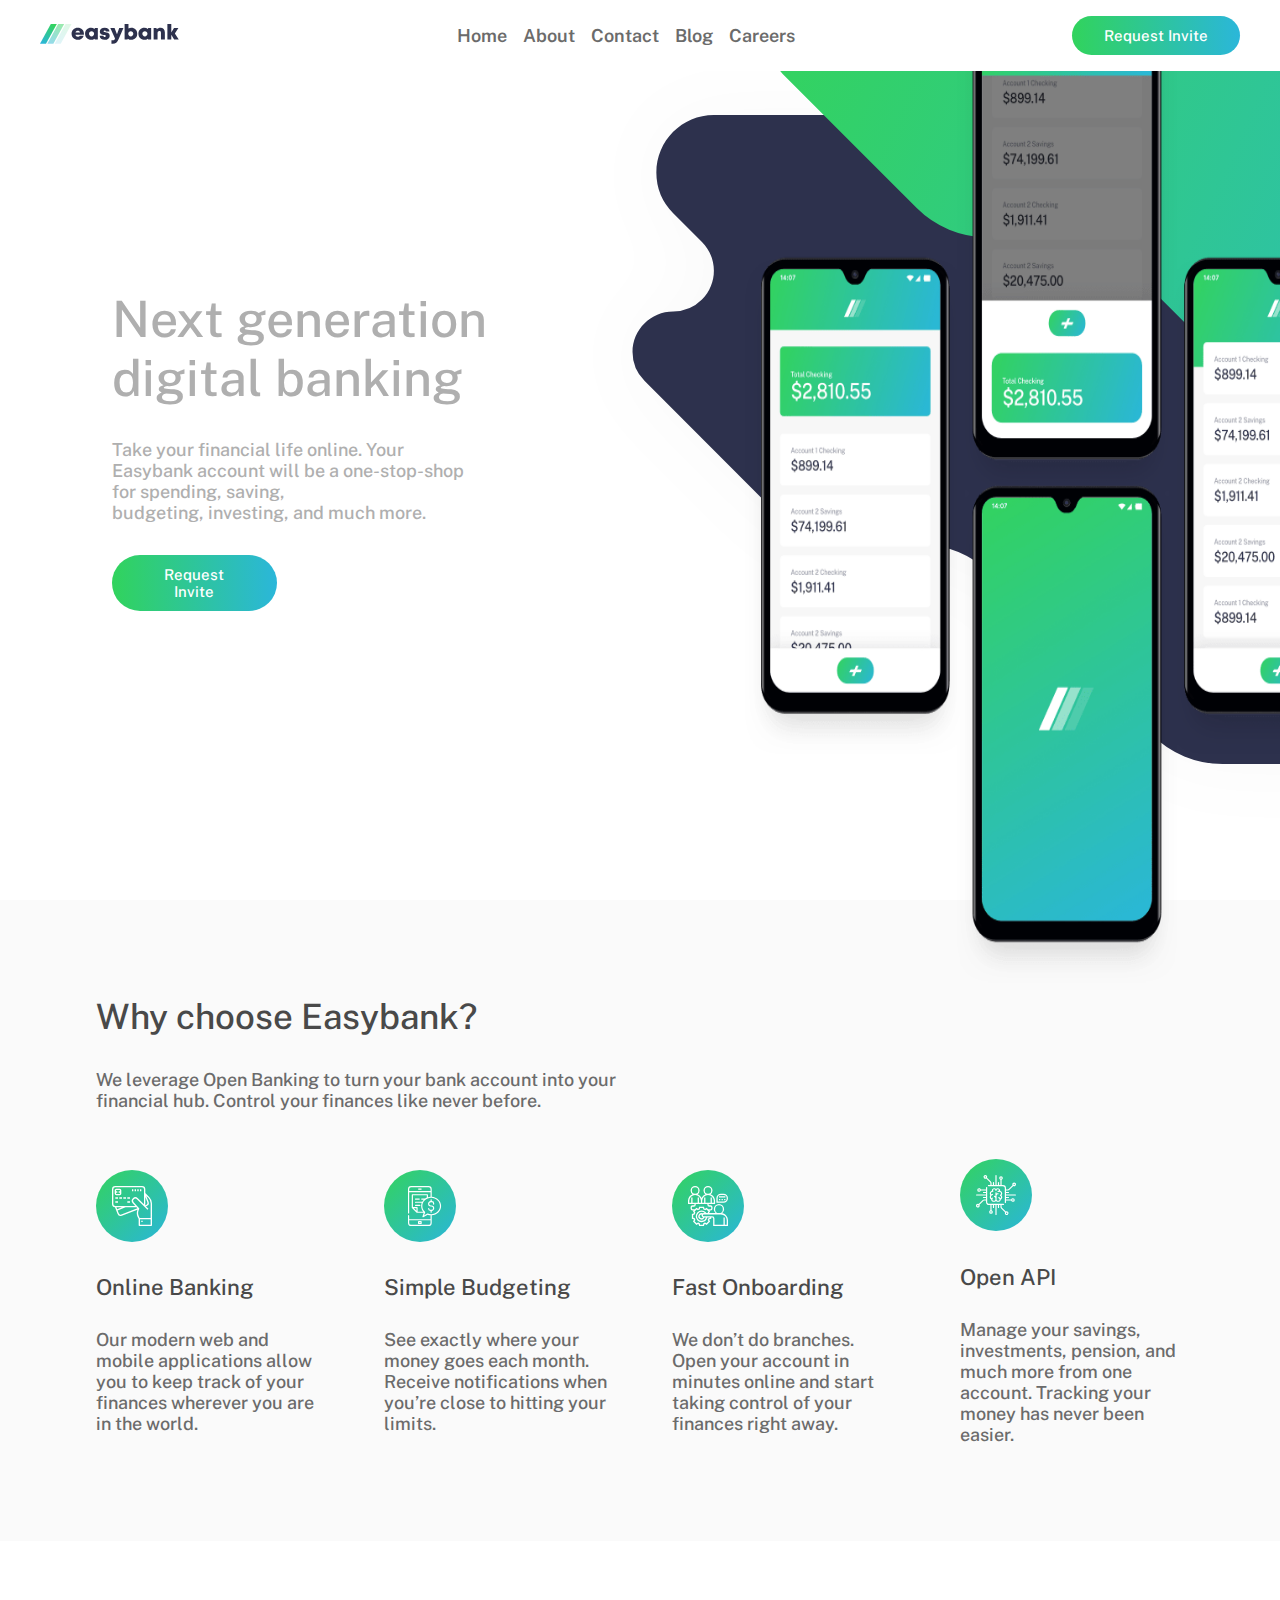
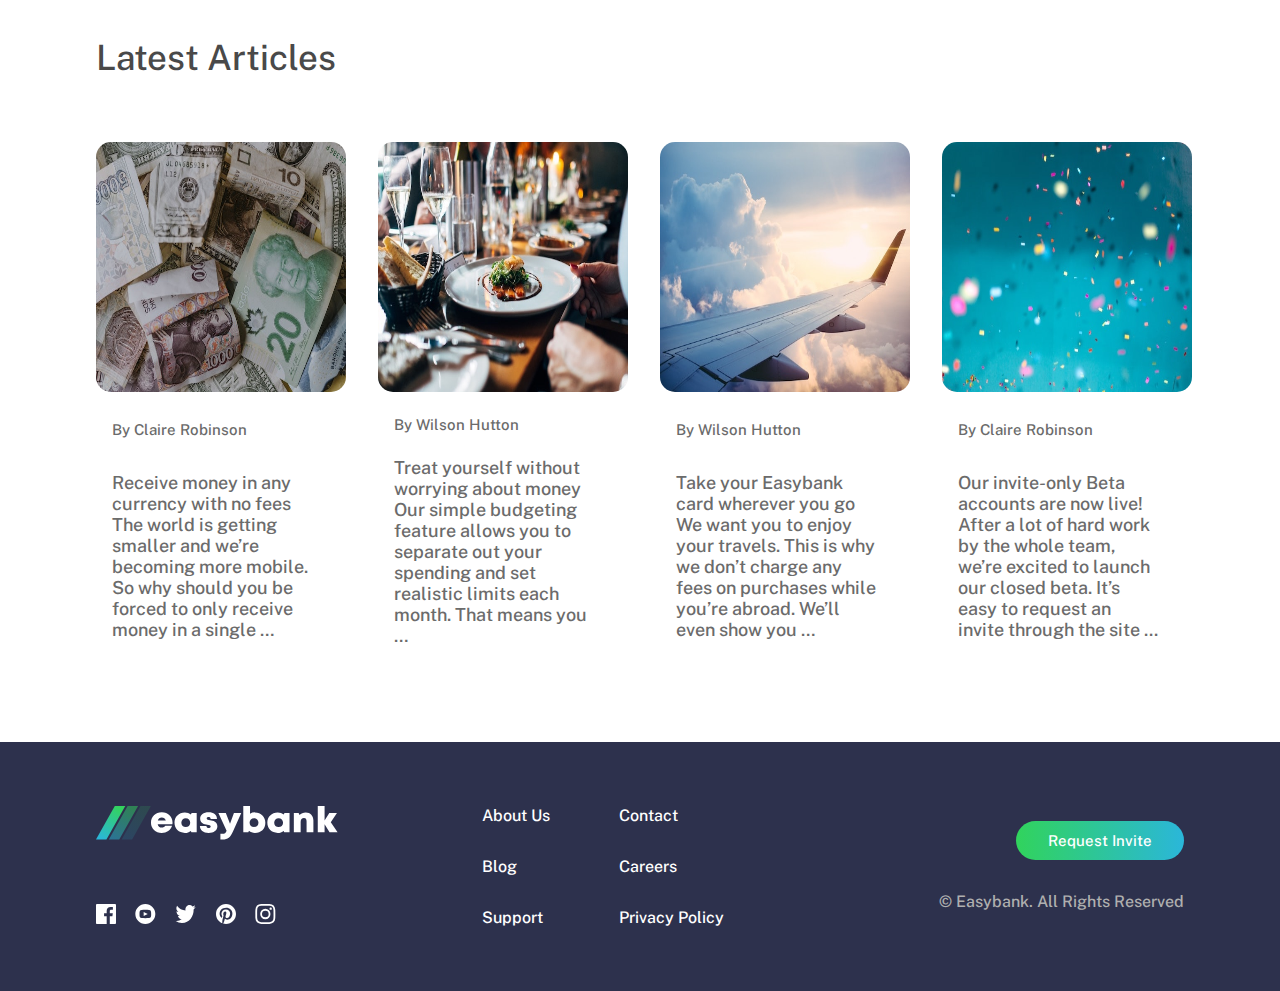
<file: index.html>
<!DOCTYPE html>
<html lang="pt-br">
<head>
    <meta charset="UTF-8">
    <meta name="viewport" content="width=device-width, initial-scale=1.0">
    <link rel="stylesheet" href="src/styles/style.css">
    <title>Easybank landing page</title>
</head>
<body>

    <header>

        <secion class="header__container">
            <figure class="logo">
                <img src="src/styles/themes/images/logo.svg" alt="logo">
            </figure>
            <div class="icon__hamburger active">
                <img src="src/styles/themes/images/icon-hamburger.svg" alt="">
            </div>

            <div class="icon__close active">
                <img src="src/styles/themes/images/icon-close.svg" alt="">
            </div>

            <nav class="nav__container active">

                <ul>
                    <a href="#home">
                        <li>Home</li>
                    </a>

                    <a href="#about">
                        <li>About</li>
                    </a>

                    <a href="#contact">
                        <li>Contact</li>
                    </a>

                    <a href="#blog">
                        <li>Blog</li>
                    </a>

                    <a href="#careers">
                        <li>Careers</li>
                    </a>

                </ul>

            </nav>

            <div class="botao__header">
                <a href="#"><button>Request Invite</button></a>
            </div>

        </secion>

    </header>

    <main>
        <section class="container__home" id="home">
            <div class="info__home">
                <h1>Next generation digital banking</h1>
                <p>Take your financial life online. Your Easybank account will be a one-stop-shop 
                for spending, saving,<br> budgeting, investing, and much more.
                </p>
                <button class="botao">Request Invite</button>
            </div>
            <div class="img__celular">
                <img src="src/styles/themes/images/image-mockups.png">
            </div>
        </section>

        <section class="container__about" id="about">
            <div class="container__title">
                <h2>Why choose Easybank?</h2>
                <p>We leverage Open Banking to turn your bank account into your financial hub. Control 
                    your finances like never before.
                </p>
            </div>
            <div class="container__conteudo">
                <div class="card">
                    <figure class="icon">
                        <img src="src/styles/themes/images/icon-online.svg" alt="">
                    </figure>
                    <div class="title">
                        <h3>Online Banking</h3>
                    </div>
                    <div class="info">
                        <p>Our modern web and mobile applications allow you to keep track of your finances 
                            wherever you are in the world.
                        </p>
                    </div>
                </div>
                <div class="card">
                    <figure class="icon">
                        <img src="src/styles/themes/images/icon-budgeting.svg" alt="">
                    </figure>
                    <div class="title">
                        <h3>Simple Budgeting</h3>
                    </div>
                    <div class="info">
                        <p>  See exactly where your money goes each month. Receive notifications when you’re close to hitting your limits.</p>
                    </div>
                </div>
                <div class="card">
                    <figure class="icon">
                        <img src="src/styles/themes/images/icon-onboarding.svg" alt="">
                    </figure>
                    <div class="title">
                        <h3>Fast Onboarding</h3>
                    </div>
                    <div class="info">
                        <p>We don’t do branches. Open your account in minutes online and start taking control 
                            of your finances right away.
                        </p>
                    </div>
                </div>
                <div class="card">
                    <figure class="icon">
                        <img src="src/styles/themes/images/icon-api.svg" alt="">
                    </figure>
                    <div class="title">
                        <h3>Open API</h3>
                    </div>
                    <div class="info">
                        <p>Manage your savings, investments, pension, and much more from one account. 
                        Tracking your money has never been easier.
                        </p>
                    </div>
                </div>
            </div>
        </section>
    </main>

    <article>
        <h2>Latest Articles</h2>
        <section class="container__article">
            <div class="articles__container">
                <img src="src/styles/themes/images/image-currency.jpg">
                <span>By Claire Robinson</span>
                <p>Receive money in any currency with no fees
                The world is getting smaller and we’re becoming more mobile. So why should you be 
                forced to only receive money in a single …</p>
            </div>
            <div class="articles__container">
                <img src="src/styles/themes/images/image-restaurant.jpg">
                <span>By Wilson Hutton</span>
                <p>Treat yourself without worrying about money
                Our simple budgeting feature allows you to separate out your spending and set 
                realistic limits each month. That means you …</p>
            </div>
            <div class="articles__container">
                <img src="src/styles/themes/images/image-plane.jpg" >
                <span>By Wilson Hutton</span>
                <p>Take your Easybank card wherever you go
                    We want you to enjoy your travels. This is why we don’t charge any fees on purchases 
                    while you’re abroad. We’ll even show you …</p>
            </div>
            <div class="articles__container">
                <img src="src/styles/themes/images/image-confetti.jpg">
                <span>By Claire Robinson</span>
                <p>Our invite-only Beta accounts are now live!
                    After a lot of hard work by the whole team, we’re excited to launch our closed beta. 
                    It’s easy to request an invite through the site ...</p>
            </div>
        </section>
    </article>

    <footer>
        <section>
            <div class="container__footer__01">
                <img src="src/styles/themes/images/logo copy.svg" alt="logo">
                <div class="social__icons">
                    <img src="src/styles/themes/images/icon-facebook.svg" alt="Facebook">
                    <img src="src/styles/themes/images/icon-youtube.svg" alt="Youtube">
                    <img src="src/styles/themes/images/icon-twitter.svg" alt="Twitter">
                    <img src="src/styles/themes/images/icon-pinterest.svg" alt="pinterest">
                    <img src="src/styles/themes/images/icon-instagram.svg" alt="instragram">
                </div>
            </div>
            <div class="container__footer__02"> 
                <a href="#"><p>About Us</p></a>
                <a href=""><p>Contact</p></a>
                <a href=""><p>Blog</p></a>
                <a href=""><p>Careers</p></a>
                <a href=""><p>Support</p></a>
                <a href=""><p>Privacy Policy</p></a>
            </div>
        </section>
        <div class="container__butao">
            <button class="botao">Request Invite</button>
            <span>© Easybank. All Rights Reserved</span>
        </div>
    </footer>

    <script src="main.js"></script>

</body>
</html>
</file>
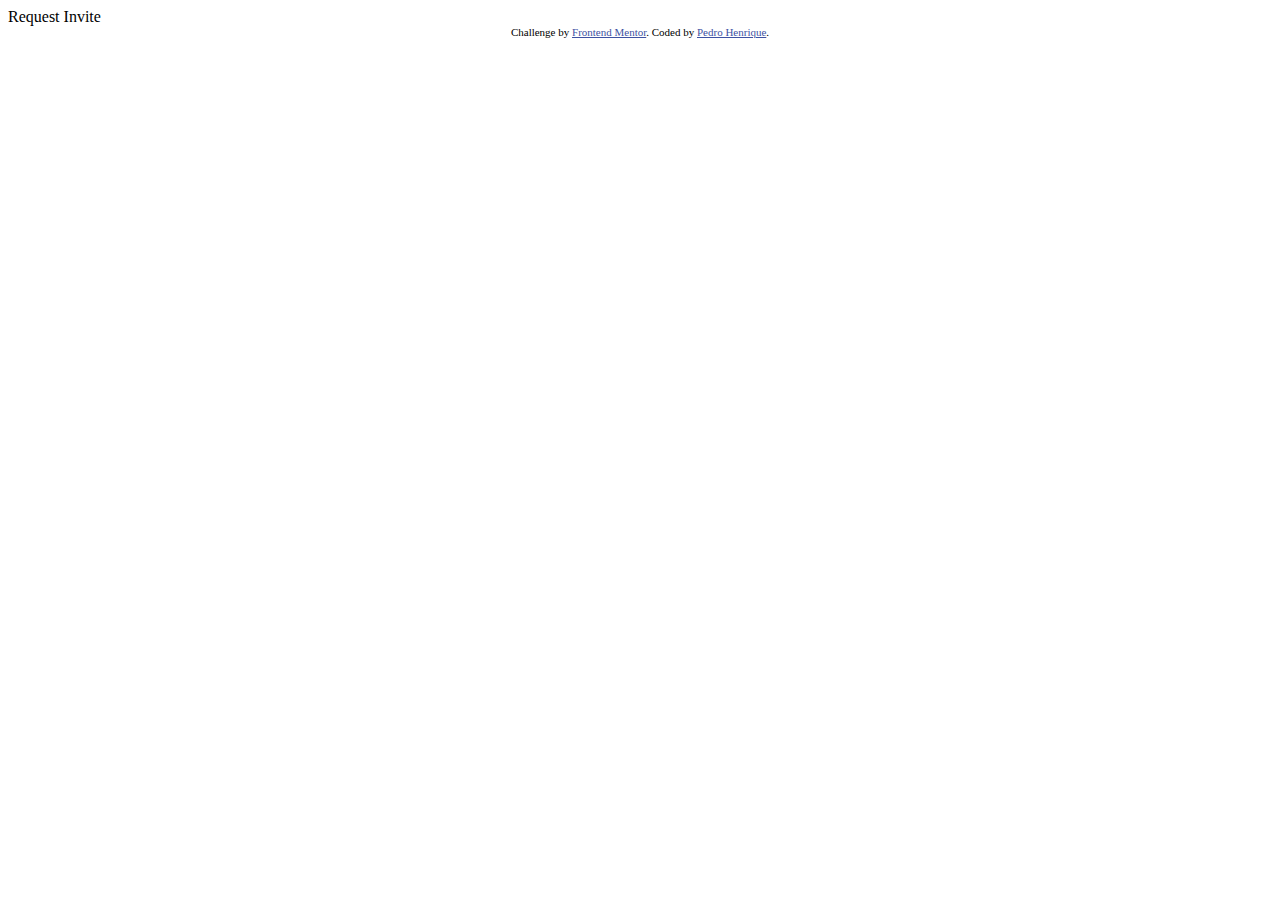
<file: conteudo.html>
<!DOCTYPE html>
<html lang="en">
<head>
  <meta charset="UTF-8">
  <meta name="viewport" content="width=device-width, initial-scale=1.0"> <!-- displays site properly based on user's device -->

  <link rel="icon" type="image/png" sizes="32x32" href="./images/favicon-32x32.png">
  
  <title>Frontend Mentor | Easybank landing page</title>

  <!-- Feel free to remove these styles or customise in your own stylesheet 👍 -->
  <style>
    .attribution { font-size: 11px; text-align: center; }
    .attribution a { color: hsl(228, 45%, 44%); }
  </style>
</head>
<body>

  
  

  
  

  
  

  
  

  



  Request Invite

  
  
  <div class="attribution">
    Challenge by <a href="https://www.frontendmentor.io?ref=challenge" target="_blank">Frontend Mentor</a>. 
    Coded by <a href="#">Pedro Henrique</a>.
  </div>
</body>
</html>
</file>
<file: src/styles/style.css>
@import url("https://fonts.googleapis.com/css2?family=Public+Sans:ital,wght@0,100..900;1,100..900&display=swap");
* {
  margin: 0;
  padding: 0;
  box-sizing: border-box;
  font-family: "Public Sans", sans-serif;
  font-weight: 500;
  text-decoration: none;
  list-style: none;
  font-style: none;
  transition: 0.2s linear;
  border: none;
}

.botao {
  padding: 0.7rem 2rem;
  background: linear-gradient(to right, hsl(136, 65%, 51%), hsl(192, 70%, 51%));
  border-radius: 30px;
  font-size: 15px;
  color: #ffffff;
  cursor: pointer;
}
.botao:hover {
  background: linear-gradient(#85e59f, #81d4e9);
}

header {
  background-color: #ffffff;
  position: fixed;
  top: 0;
  left: 0;
  right: 0;
  padding: 1rem;
  z-index: 100;
}
header .header__container {
  display: flex;
  justify-content: space-between;
  align-items: center;
  max-width: 1200px;
  margin: 0 auto;
}
header .nav__container ul {
  display: flex;
  gap: 1rem;
}
header .nav__container ul li {
  color: #6b6b6b;
  font-weight: 600;
  font-size: 18px;
}
header .nav__container ul li:hover {
  font-size: 20px;
  text-decoration: underline;
  text-decoration-color: #31d35c;
  text-underline-offset: 1.6rem;
  text-decoration-thickness: 2px;
}
header .icon__hamburger,
header .icon__close {
  display: none;
  cursor: pointer;
  font-size: 24px;
}
header .botao__header button {
  padding: 0.7rem 2rem;
  background: linear-gradient(to right, hsl(136, 65%, 51%), hsl(192, 70%, 51%));
  border-radius: 30px;
  font-size: 15px;
  color: #ffffff;
  cursor: pointer;
}
header .botao__header button:hover {
  background: linear-gradient(#85e59f, #81d4e9);
}

.container__home {
  background: url(themes/images/bg-intro-desktop.svg);
  background-position: 35rem -12rem;
  height: 100vh;
  background-repeat: no-repeat;
  display: flex;
  align-items: center;
}
.container__home .info__home {
  display: flex;
  justify-content: flex-start;
  flex-direction: column;
  gap: 2rem;
  margin: 0 7rem;
  width: 40%;
  color: #afafaf;
}
.container__home .info__home h1 {
  font-size: 50px;
}
.container__home .info__home p {
  font-size: 18px;
  width: 90%;
}
.container__home .info__home .botao {
  width: 40%;
}
.container__home .img__celular {
  position: relative;
  right: 0;
  top: 2.8rem;
  overflow: hidden;
}
.container__home .img__celular img {
  position: relative;
  height: 980px;
  right: -17%;
  width: 100%;
}

.container__about {
  background-color: #fafafa;
  display: flex;
  flex-direction: column;
  gap: 3rem;
  padding: 6rem;
}
.container__about .container__title {
  width: 50%;
}
.container__about .container__title h2 {
  font-size: 35px;
  color: #494949;
  margin-bottom: 2rem;
}
.container__about .container__title p {
  font-size: 18px;
  color: #6b6b6b;
}
.container__about .container__conteudo {
  display: flex;
  align-items: center;
  justify-content: center;
  gap: 4rem;
}
.container__about .container__conteudo .card {
  display: flex;
  flex-direction: column;
  align-items: flex-start;
  justify-content: flex-start;
  gap: 1.8rem;
  width: 80%;
}
.container__about .container__conteudo .card .title h3 {
  font-size: 22px;
  color: #494949;
}
.container__about .container__conteudo .card .info p {
  font-size: 18px;
  color: #6b6b6b;
}

article {
  padding: 6rem;
}
article h2 {
  font-size: 35px;
  margin-bottom: 4rem;
  color: #494949;
}
article .container__article {
  display: grid;
  grid-template-columns: 1fr 1fr 1fr 1fr;
  gap: 2rem;
}
article .container__article .articles__container {
  display: flex;
  flex-direction: column;
  gap: 1.5rem;
  border-radius: 15px;
  color: #6b6b6b;
}
article .container__article .articles__container img {
  height: 250px;
  width: 250px;
  border-radius: 15px;
}
article .container__article .articles__container span {
  font-size: 15px;
  margin: auto 1rem;
}
article .container__article .articles__container p {
  font-size: 18px;
  width: 80%;
  margin: auto 1rem;
}

footer {
  background-color: #2d314d;
  display: flex;
  align-items: center;
  justify-content: space-between;
  padding: 4rem 6rem;
}
footer section {
  display: grid;
  grid-template-columns: 1fr 1fr;
  gap: 9rem;
}
footer section .container__footer__01 {
  display: flex;
  flex-direction: column;
  gap: 4rem;
}
footer section .container__footer__01 .social__icons {
  display: flex;
  gap: 1.2rem;
}
footer section .container__footer__02 {
  display: grid;
  grid-template-columns: 1fr 1fr;
  grid-template-rows: 1fr 1fr 1fr;
  gap: 2rem;
}
footer section .container__footer__02 a {
  color: #ffffff;
  font-weight: 600;
}
footer .container__butao {
  display: flex;
  flex-direction: column;
  align-items: flex-end;
  justify-content: flex-end;
  gap: 2rem;
  color: #afafaf;
}

@media screen and (max-width: 980px) {
  header .header__container .nav__container {
    background-color: #ffffff;
    position: fixed;
    top: 5rem;
    left: 6rem;
    right: 6rem;
    padding: 2rem 5rem;
    border-radius: 10px;
    display: block;
  }
  header .header__container .nav__container.active {
    display: none;
  }
  header .header__container .nav__container ul {
    display: flex;
    align-items: center;
    justify-content: center;
    flex-direction: column;
    gap: 2rem;
  }
  header .header__container .nav__container ul li {
    text-decoration: none;
  }
  header .header__container .icon__hamburger {
    display: block;
  }
  header .header__container.menu-open .icon__hamburger {
    display: none;
  }
  header .header__container.menu-open .icon__close {
    display: block;
  }
  header .header__container .botao__header {
    display: none;
  }
}/*# sourceMappingURL=style.css.map */
</file>
